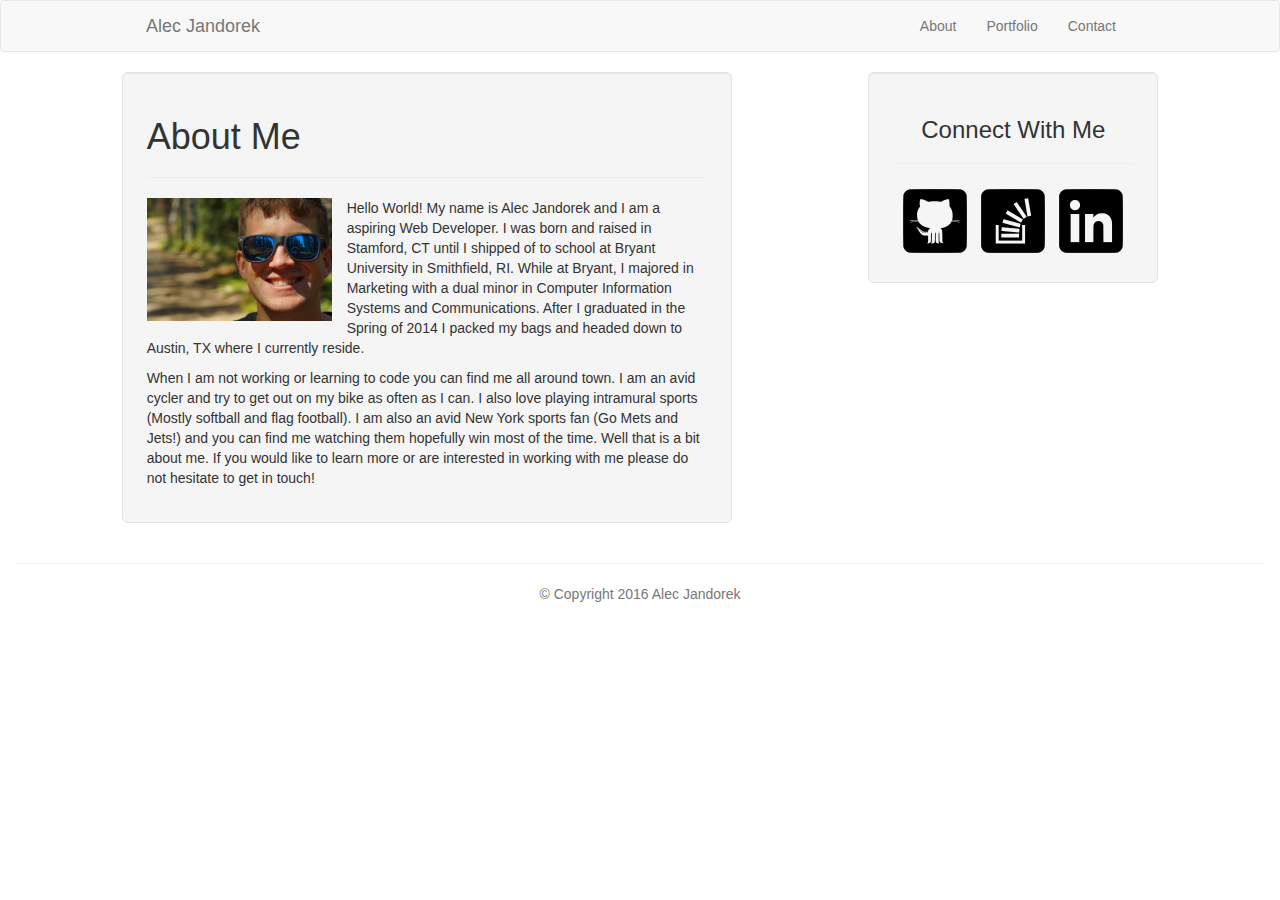
<file: index.html>
<!DOCTYPE html>
<html>
<head>
	<title>About Me</title>
	<link href="https://maxcdn.bootstrapcdn.com/bootstrap/3.3.7/css/bootstrap.min.css" rel="stylesheet" integrity="sha384-BVYiiSIFeK1dGmJRAkycuHAHRg32OmUcww7on3RYdg4Va+PmSTsz/K68vbdEjh4u" crossorigin="anonymous">
	<link rel="stylesheet" type="text/css" href="https://bootswatch.com/yeti/bootstrap.min.css">
	<link rel="stylesheet" type="text/css" href="public/css/style.css">
	<meta name="viewport" content="width=device-width, initial-scale=1">
</head>
<body>
<nav class="navbar navbar-default">
  <div class="container-fluid">
    <div class="navbar-header">
      <button type="button" class="navbar-toggle collapsed" data-toggle="collapse" data-target="#bs-example-navbar-collapse-1">
        <span class="sr-only">Toggle navigation</span>
        <span class="icon-bar"></span>
        <span class="icon-bar"></span>
        <span class="icon-bar"></span>
      </button>
      <a class="navbar-brand logo" href="index.html">Alec Jandorek</a>
    </div>
    <div class="collapse navbar-collapse" id="bs-example-navbar-collapse-1">
      <ul class="nav navbar-nav navbar-right links">
        <li><a href="index.html">About</a></li>
        <li><a href="portfolio.html">Portfolio</a></li>
        <li><a href="contact.html">Contact</a></li>
      </ul>
    </div>
  </div>
</nav>
<div class="container-fluid">
	<div class="row">
		<div class="col-xs-6 col-xs-offset-1">
			<div class="well well-lg">
  				<h1>About Me</h1>
  				<hr />
  					<p><img src="public/images/me.jpg" alt="a photo of yours truly!" width="200px" class="bioimage"/>
            		Hello World! My name is Alec Jandorek and I am a aspiring Web Developer. I was born and raised in Stamford, CT until I shipped of to school at Bryant University in Smithfield, RI. While at Bryant, I majored in Marketing with a dual minor in Computer Information Systems and Communications. After I graduated in the Spring of 2014 I packed my bags and headed down to Austin, TX where I currently reside.</p>
            		<p>When I am not working or learning to code you can find me all around town. I am an avid cycler and try to get out on my bike as often as I can. I also love playing intramural sports (Mostly softball and flag football). I am also an avid New York sports fan (Go Mets and Jets!) and you can find me watching them hopefully win most of the time. Well that is a bit about me. If you would like to learn more or are interested in working with me please do not hesitate to get in touch!</p>
			</div>
		</div>
		<div class="col-xs-3 col-xs-offset-1">
			<div class="well well-lg social">
				<h3>Connect With Me</h3>
				<hr />
					<a href="https://github.com/ajandorek" target="_blank"><img src="public/images/github-8-64.png" alt="github logo" class="connect" /></a>
            		<a href="http://stackoverflow.com/users/6867638/alec-john-jandorek" target="_blank"><img src="public/images/stackoverflow-3-64.png" alt="stackoverflow logo" class="connect" /></a>
           			<a href="https://www.linkedin.com/in/alecjandorek" target="_blank"><img src="public/images/linkedin-3-64.png" alt="LinkedIn logo" class="connect" /></a>
   			</div>
		</div>
	</div>
    <div id="footer">
    <hr />
    	<div class="container-fluid">
        	<p class="text-muted credit"> &copy; Copyright 2016 Alec Jandorek</p>
      	</div>
    </div>	
</div>
</body>
</html>
</file>
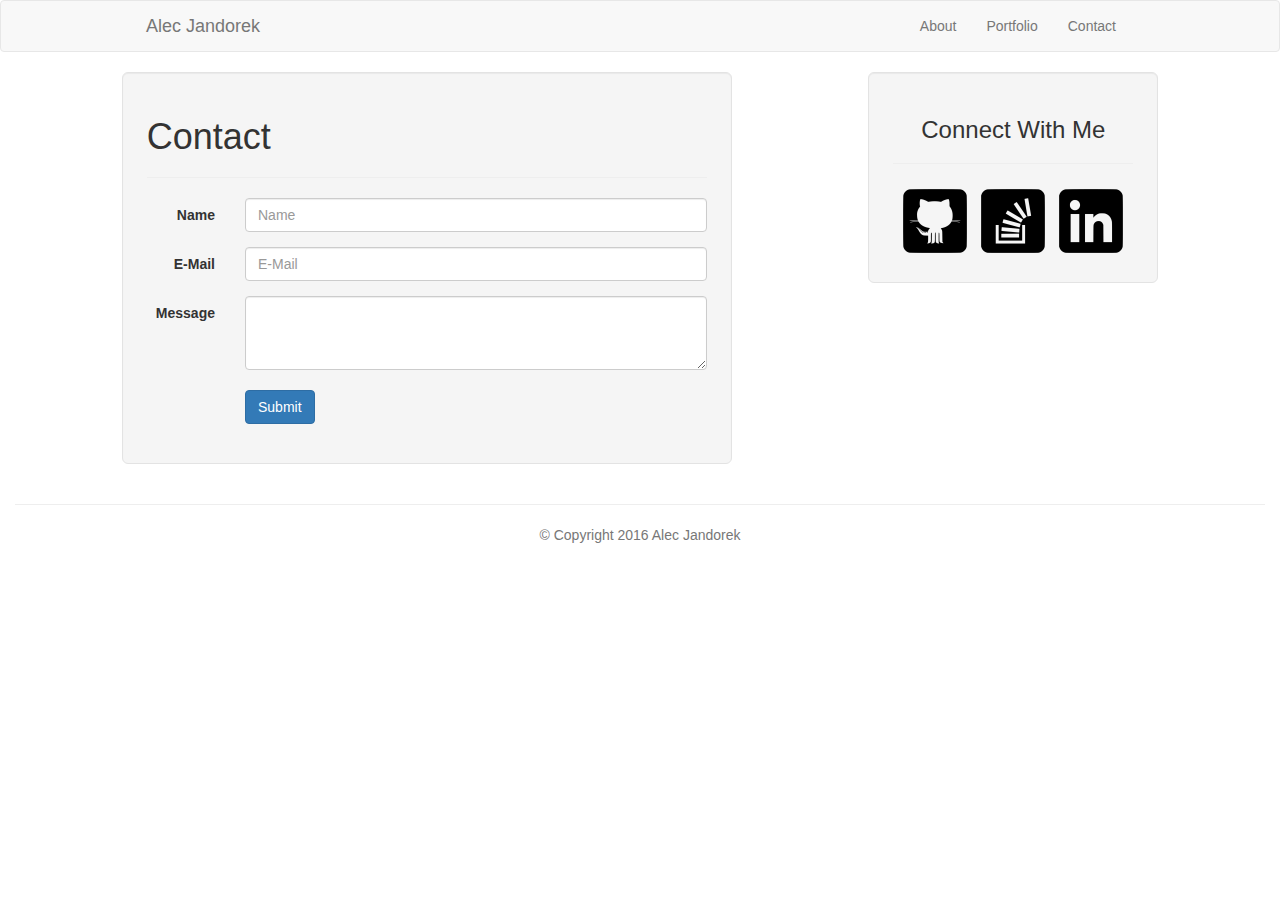
<file: contact.html>
<!DOCTYPE html>
<html>
  <head>
    <title>About Me</title>
    <link href="https://maxcdn.bootstrapcdn.com/bootstrap/3.3.7/css/bootstrap.min.css" rel="stylesheet" integrity="sha384-BVYiiSIFeK1dGmJRAkycuHAHRg32OmUcww7on3RYdg4Va+PmSTsz/K68vbdEjh4u" crossorigin="anonymous">
    <link rel="stylesheet" type="text/css" href="https://bootswatch.com/yeti/bootstrap.min.css">
    <link rel="stylesheet" type="text/css" href="public/css/style.css">
    <meta name="viewport" content="width=device-width, initial-scale=1">
  </head>
  <body>
    <nav class="navbar navbar-default">
      <div class="container-fluid">
        <div class="navbar-header">
          <button type="button" class="navbar-toggle collapsed" data-toggle="collapse" data-target="#bs-example-navbar-collapse-1">
          <span class="sr-only">Toggle navigation</span>
          <span class="icon-bar"></span>
          <span class="icon-bar"></span>
          <span class="icon-bar"></span>
          </button>
          <a class="navbar-brand logo" href="index.html">Alec Jandorek</a>
        </div>
        <div class="collapse navbar-collapse" id="bs-example-navbar-collapse-1">
          <ul class="nav navbar-nav navbar-right links">
            <li><a href="index.html">About</a></li>
            <li><a href="portfolio.html">Portfolio</a></li>
            <li><a href="contact.html">Contact</a></li>
          </ul>
        </div>
      </div>
    </nav>
    <div class="container-fluid">
      <div class="row">
        <div class="col-xs-6 col-xs-offset-1">
          <div class="well well-lg">
            <h1>Contact</h1>
            <hr />
            <form class="form-horizontal">
            <div class="form-group">
              <label for="inputEmail" class="col-lg-2 control-label">Name</label>
              <div class="col-lg-10">
                <input type="text" class="form-control" id="inputEmail" placeholder="Name">
              </div>
            </div>
            <div class="form-group">
              <label for="inputPassword" class="col-lg-2 control-label">E-Mail</label>
              <div class="col-lg-10">
                <input type="password" class="form-control" id="inputPassword" placeholder="E-Mail">
              </div>
            </div>
            <div class="form-group">
              <label for="textArea" class="col-lg-2 control-label">Message</label>
              <div class="col-lg-10">
                <textarea class="form-control" rows="3" id="textArea"></textarea>
                <br />
                <a href="#" class="btn btn-primary">Submit</a>
              </div>
            </div>
          </div>
        </div>
        </form>
        <div class="col-xs-3 col-xs-offset-1">
          <div class="well well-lg social">
            <h3>Connect With Me</h3>
            <hr />
            <a href="https://github.com/ajandorek" target="_blank"><img src="public/images/github-8-64.png" alt="github logo" class="connect" /></a>
            <a href="http://stackoverflow.com/users/6867638/alec-john-jandorek" target="_blank"><img src="public/images/stackoverflow-3-64.png" alt="stackoverflow logo" class="connect" /></a>
            <a href="https://www.linkedin.com/in/alecjandorek" target="_blank"><img src="public/images/linkedin-3-64.png" alt="LinkedIn logo" class="connect" /></a>
          </div>
        </div>
      </div>
      <div id="footer">
        <hr />
        <div class="container-fluid">
          <p class="text-muted credit"> &copy; Copyright 2016 Alec Jandorek</p>
        </div>
      </div>
    </div>
  </body>
</html>
</file>
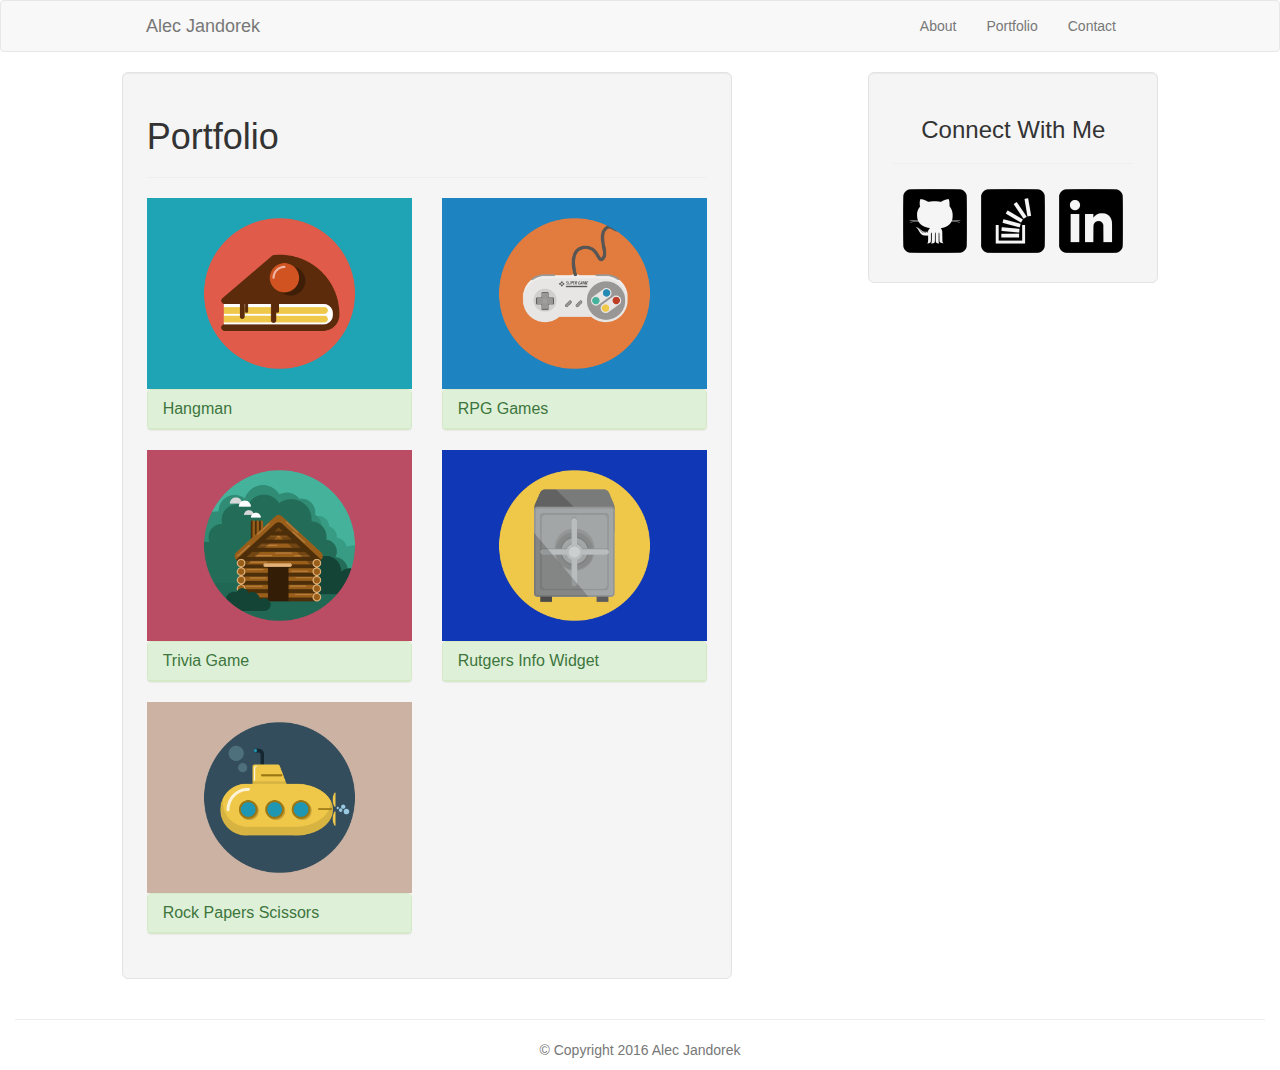
<file: portfolio.html>
<!DOCTYPE html>
<html>
<head>
  <title>About Me</title>
  <link href="https://maxcdn.bootstrapcdn.com/bootstrap/3.3.7/css/bootstrap.min.css" rel="stylesheet" integrity="sha384-BVYiiSIFeK1dGmJRAkycuHAHRg32OmUcww7on3RYdg4Va+PmSTsz/K68vbdEjh4u" crossorigin="anonymous">
  <link rel="stylesheet" type="text/css" href="https://bootswatch.com/yeti/bootstrap.min.css">
  <link rel="stylesheet" type="text/css" href="public/css/style.css">
  <meta name="viewport" content="width=device-width, initial-scale=1">
</head>
<body>
<nav class="navbar navbar-default">
  <div class="container-fluid">
    <div class="navbar-header">
      <button type="button" class="navbar-toggle collapsed" data-toggle="collapse" data-target="#bs-example-navbar-collapse-1">
        <span class="sr-only">Toggle navigation</span>
        <span class="icon-bar"></span>
        <span class="icon-bar"></span>
        <span class="icon-bar"></span>
      </button>
      <a class="navbar-brand logo" href="index.html">Alec Jandorek</a>
    </div>
    <div class="collapse navbar-collapse" id="bs-example-navbar-collapse-1">
      <ul class="nav navbar-nav navbar-right links">
        <li><a href="index.html">About</a></li>
        <li><a href="portfolio.html">Portfolio</a></li>
        <li><a href="contact.html">Contact</a></li>
      </ul>
    </div>
  </div>
</nav>
<div class="container-fluid">
	<div class="row">
		<div class="col-xs-6 col-xs-offset-1">
			<div class="well well-lg">
  			<h1>Portfolio</h1>
  			<hr />
          <div class="row">
          <div class="col-xs-6"><img src="public/images/cake.png" class="image" alt="Hangman" />
            <div class="panel panel-success">
              <div class="panel-heading">
                <h3 class="panel-title">Hangman</h3>
              </div>
            </div>
          </div>
          <div class="col-xs-6" ><img src="public/images/game.png" class="image" alt="RPG Game project" />
            <div class="panel panel-success">
              <div class="panel-heading">
                <h3 class="panel-title">RPG Games</h3>
              </div>
            </div>
          </div>
          </div>
          <div class="row">
          <div class="col-xs-6" ><img src="public/images/cabin.png" alt="hangman project" class="image" />
            <div class="panel panel-success">
              <div class="panel-heading">
                <h3 class="panel-title">Trivia Game</h3>
              </div>
            </div>
          </div>
          <div class="col-xs-6" ><img src="public/images/safe.png" alt="RPG Game project" class="image" />
          <div class="panel panel-success">
              <div class="panel-heading">
                <h3 class="panel-title">Rutgers Info Widget</h3>
              </div>
            </div>
            </div>
          </div>
          <div class="row">
          <div class="col-xs-6" ><img src="public/images/submarine.png" alt="hangman project" class="image" />
          <div class="panel panel-success">
              <div class="panel-heading">
                <h3 class="panel-title">Rock Papers Scissors</h3>
              </div>
            </div>
          </div>
          </div>
      </div>
    </div>
    <div class="col-xs-3 col-xs-offset-1">
      <div class="well well-lg social">
        <h3>Connect With Me</h3>
        <hr />
          <a href="https://github.com/ajandorek" target="_blank"><img src="public/images/github-8-64.png" alt="github logo" class="connect" /></a>
                <a href="http://stackoverflow.com/users/6867638/alec-john-jandorek" target="_blank"><img src="public/images/stackoverflow-3-64.png" alt="stackoverflow logo" class="connect" /></a>
                <a href="https://www.linkedin.com/in/alecjandorek" target="_blank"><img src="public/images/linkedin-3-64.png" alt="LinkedIn logo" class="connect" /></a>
        </div>
    </div>
  </div>
    <div id="footer">
    <hr />
      <div class="container-fluid">
          <p class="text-muted credit"> &copy; Copyright 2016 Alec Jandorek</p>
        </div>
    </div>
</div>
</div>
</body>
</html>
</file>
<file: public/css/style.css>
.main {
	width: 65%;
}

.bioimage{
	float:left;
	padding-right: 15px
}

.social {
	text-align: center;
}

.connect {
	padding: 5px;
}

.links {
	margin-right: 118px;
}

.logo {
	padding-left: 145px;
}

#footer {
	text-align: center;
}

.image {
	width: 265px;
}
</file>
